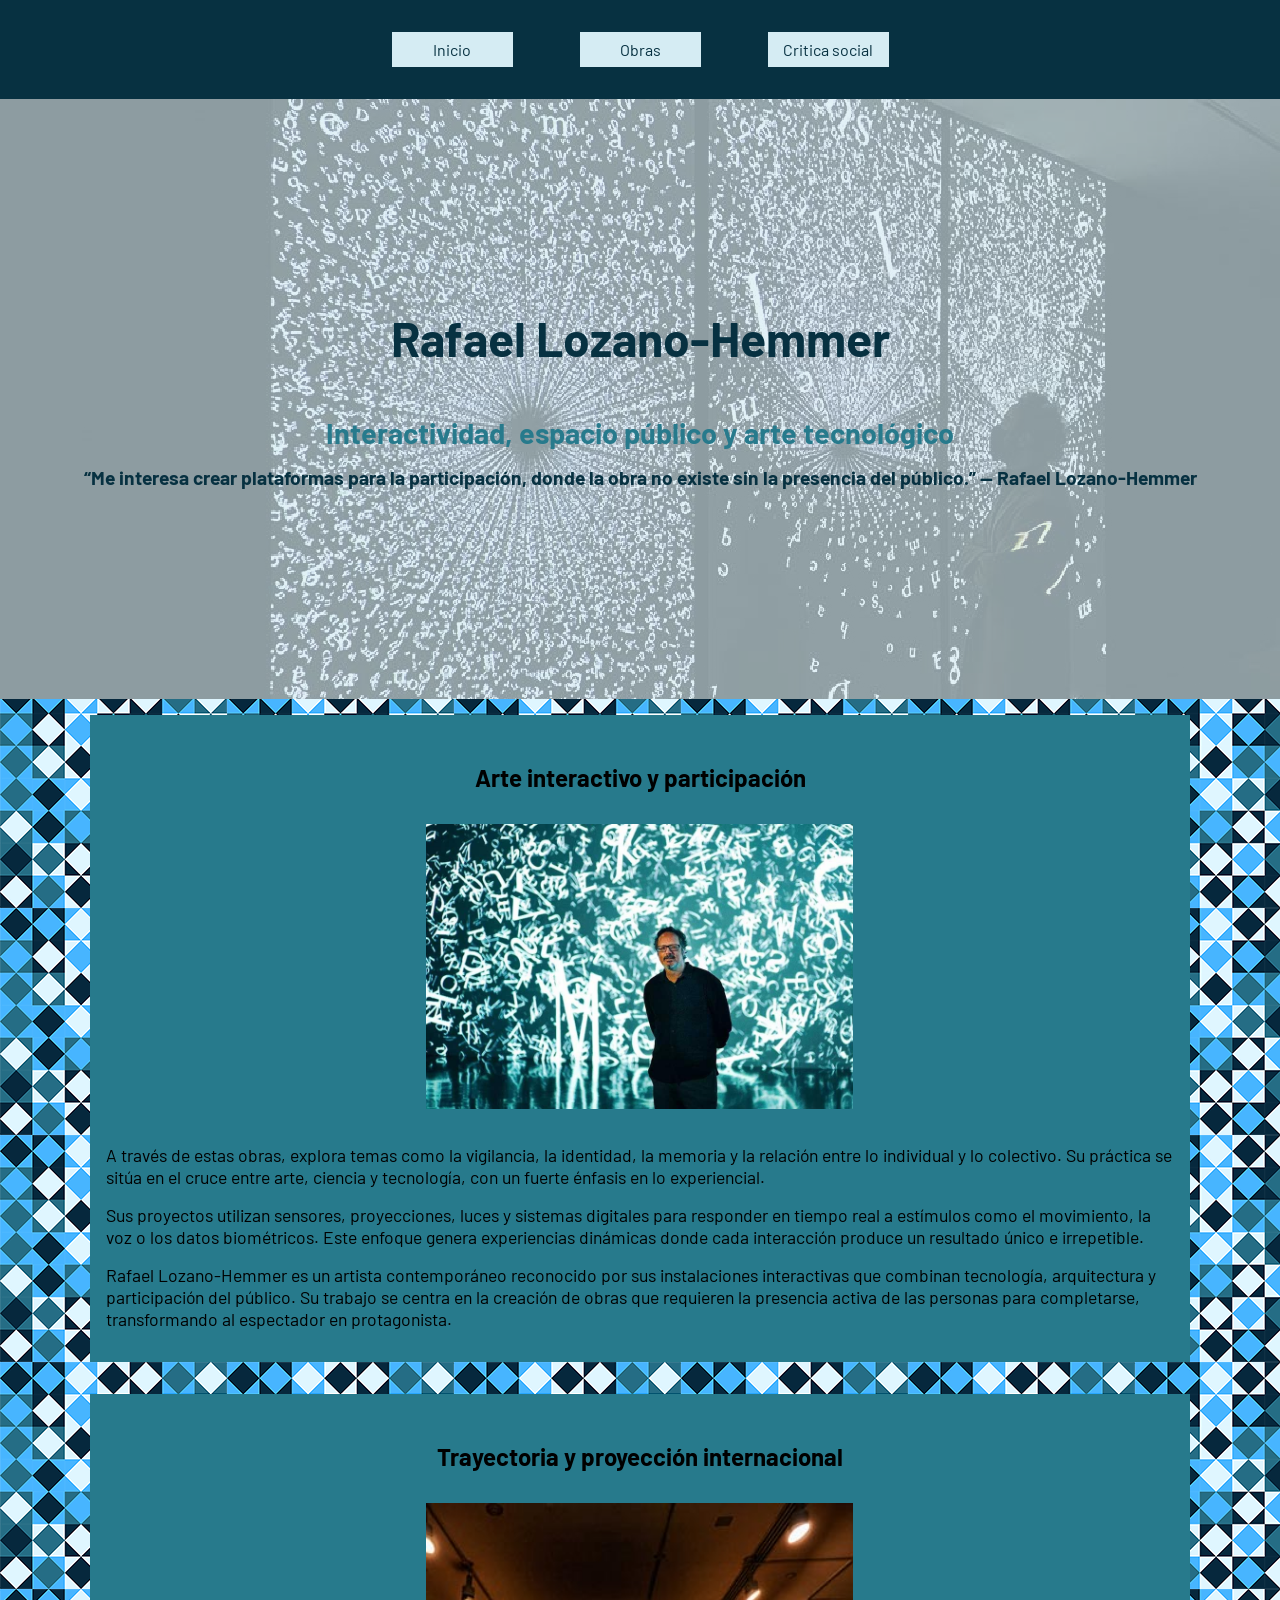
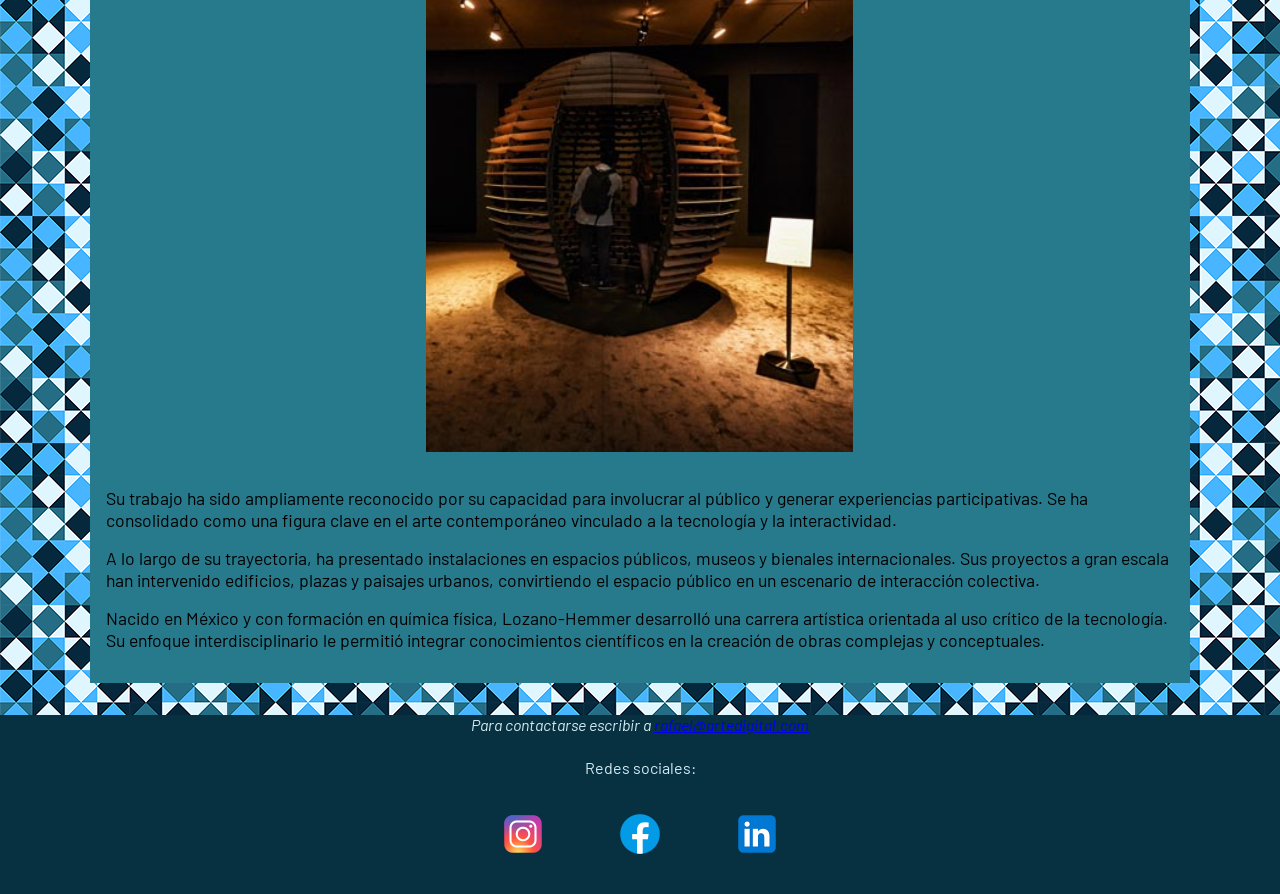
<file: Parcial1/index.html>
<!DOCTYPE html>
<html lang="es">
<head>
    <meta charset="UTF-8">
    <link rel="stylesheet" href="css/style.css">
   <link rel="preconnect" href="https://fonts.googleapis.com">
<link rel="preconnect" href="https://fonts.googleapis.com">
<link rel="preconnect" href="https://fonts.gstatic.com" crossorigin>
<link href="https://fonts.googleapis.com/css2?family=Barlow:ital,wght@0,100;0,200;0,300;0,400;0,500;0,600;0,700;0,800;0,900;1,100;1,200;1,300;1,400;1,500;1,600;1,700;1,800;1,900&family=Montserrat:ital,wght@0,100..900;1,100..900&family=Nunito:ital,wght@0,200..1000;1,200..1000&family=Playwrite+MX:wght@100..400&family=Staatliches&display=swap" rel="stylesheet">

    <title>Inicio</title>
</head>
<body>
    <header>
        <div class="contenedor">
        <nav>
            <ul>
            <li><a href="#">Inicio</a></li>
            <li><a href="obras.html">Obras</a></li>
            <li><a href="critica.html">Critica social</a></li>
            </ul>
        </nav>
    </div>
    </header>
    <main>
 
        <section id="banner">
        <div class="contenedor">
        <h1>Rafael Lozano-Hemmer</h1>

        <h2>Interactividad, espacio público y arte tecnológico</h2>

        <blockquote>“Me interesa crear plataformas para la participación, donde la obra no existe sin la presencia del público.” — Rafael Lozano-Hemmer</blockquote>

       </div> 
    </section>




        <section class="arte">
            <div class="contenedor">
   
            <h3> Arte interactivo y participación</h3>
    <div class="contenido">
            <p>Rafael Lozano-Hemmer es un artista contemporáneo reconocido por sus instalaciones interactivas que combinan tecnología, arquitectura y participación del público. Su trabajo se centra en la creación de obras que requieren la presencia activa de las personas para completarse, transformando al espectador en protagonista.</p>
            <p>Sus proyectos utilizan sensores, proyecciones, luces y sistemas digitales para responder en tiempo real a estímulos como el movimiento, la voz o los datos biométricos. Este enfoque genera experiencias dinámicas donde cada interacción produce un resultado único e irrepetible.</p>

            <p>A través de estas obras, explora temas como la vigilancia, la identidad, la memoria y la relación entre lo individual y lo colectivo. Su práctica se sitúa en el cruce entre arte, ciencia y tecnología, con un fuerte énfasis en lo experiencial.</p>

            <figure><img src="img/lozano-hemmer-1.jpg" alt="Rafael Lozano-Hemmer"></figure>
        </div>
        </div>
        </section>


        <section class="arte">
            <div class="contenedor">
    
            <h3>Trayectoria y proyección internacional</h3>


            <div class="contenido">
            <p>Nacido en México y con formación en química física, Lozano-Hemmer desarrolló una carrera artística orientada al uso crítico de la tecnología. Su enfoque interdisciplinario le permitió integrar conocimientos científicos en la creación de obras complejas y conceptuales.</p>
            <p>A lo largo de su trayectoria, ha presentado instalaciones en espacios públicos, museos y bienales internacionales. Sus proyectos a gran escala han intervenido edificios, plazas y paisajes urbanos, convirtiendo el espacio público en un escenario de interacción colectiva.</p>
            <p>Su trabajo ha sido ampliamente reconocido por su capacidad para involucrar al público y generar experiencias participativas. Se ha consolidado como una figura clave en el arte contemporáneo vinculado a la tecnología y la interactividad.</p>

            <figure><img src="img/lozano-hemmer-4.jpg" alt="exposicion artística"></figure>
        </div>
        </div>
            </section>



</main>

<footer class="pie">
    <div class="contenedor">
 
    <address> 
        <p>Para contactarse escribir a
        <a href="mailto:rafael@artedigital.com">rafael@artedigital.com</a></p>
       </address>
<p>Redes sociales:</p>
<ul>
    <li><a href="https://www.instagram.com/lozanohemmer/?hl=es-la" target="_blank"><img src="img/icons8-instagram-50.png" alt=""></a></li>
    <li><a href="https://www.facebook.com/errafael/?locale=es_LA" target="_blank"><img src="img/icons8-facebook-logo-50.png" alt=""></a></li>
    <li><a href="https://www.linkedin.com/in/lozanohemmer/" target="_blank"><img src="img/icons8-linkedin-50.png" alt=""></a></li>
    
</ul>
</div>
</footer>

</body>
</html>
</file>
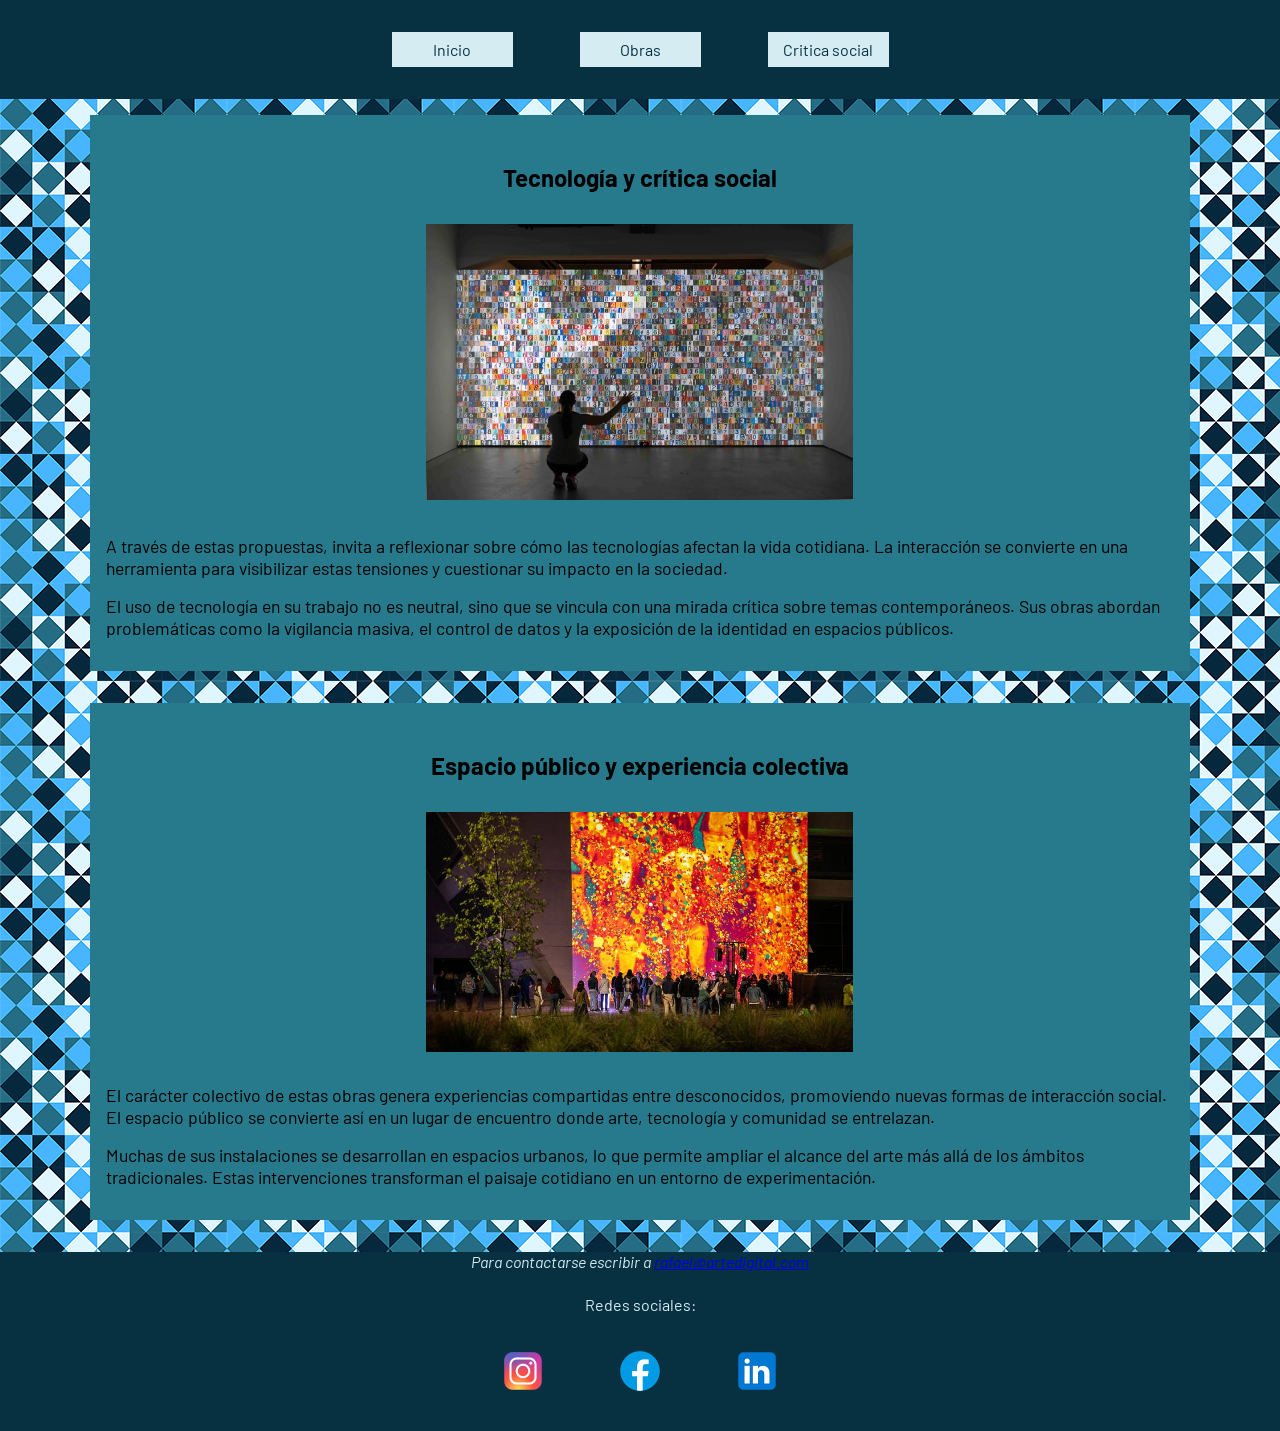
<file: Parcial1/critica.html>
<!DOCTYPE html>
<html lang="es">
<head>
    <meta charset="UTF-8">
    
    <title>Critica social</title>
    <link rel="stylesheet" href="css/style.css">
     <link rel="preconnect" href="https://fonts.googleapis.com">
<link rel="preconnect" href="https://fonts.googleapis.com">
<link rel="preconnect" href="https://fonts.gstatic.com" crossorigin>
<link href="https://fonts.googleapis.com/css2?family=Barlow:ital,wght@0,100;0,200;0,300;0,400;0,500;0,600;0,700;0,800;0,900;1,100;1,200;1,300;1,400;1,500;1,600;1,700;1,800;1,900&family=Montserrat:ital,wght@0,100..900;1,100..900&family=Nunito:ital,wght@0,200..1000;1,200..1000&family=Playwrite+MX:wght@100..400&family=Staatliches&display=swap" rel="stylesheet">

</head>
<body>
    <header>
        <div class="contenedor">
        <nav>
            <ul>
            <li><a href="index.html">Inicio</a></li>
            <li><a href="obras.html">Obras</a></li>
            <li><a href="#">Critica social</a></li>
            </ul>
        </nav>
    </div>
    </header>
    <main>
        <section class="arte">
<div class="contenedor">
            <h1>Tecnología y crítica social</h1>
<div class="contenido">
            <p>El uso de tecnología en su trabajo no es neutral, sino que se vincula con una mirada crítica sobre temas contemporáneos. Sus obras abordan problemáticas como la vigilancia masiva, el control de datos y la exposición de la identidad en espacios públicos.</p>
            <p>A través de estas propuestas, invita a reflexionar sobre cómo las tecnologías afectan la vida cotidiana. La interacción se convierte en una herramienta para visibilizar estas tensiones y cuestionar su impacto en la sociedad.</p>

            
        <figure><img src="img/Recurso_1-100.jpg" alt="exposición tecnologica"></figure>
        </div>
    </div>
        </section>

        <section class="arte">
            <div class="contenedor">
        <h2>Espacio público y experiencia colectiva</h2>
<div class="contenido">
        <p>Muchas de sus instalaciones se desarrollan en espacios urbanos, lo que permite ampliar el alcance del arte más allá de los ámbitos tradicionales. Estas intervenciones transforman el paisaje cotidiano en un entorno de experimentación.</p>
        <p>El carácter colectivo de estas obras genera experiencias compartidas entre desconocidos, promoviendo nuevas formas de interacción social. El espacio público se convierte así en un lugar de encuentro donde arte, tecnología y comunidad se entrelazan.</p>
        
        <img src="img/jardin-incocluso.jpg" alt="exposicion al aire libre">
    </div>
</div>
        </section>

    </main>
    <footer class="pie">
        <div class="contenedor">
       <address> 
        <p>Para contactarse escribir a
        <a href="mailto:rafael@artedigital.com">rafael@artedigital.com</a></p>
       </address>
<p>Redes sociales:</p>
<ul>
    <li><a href="https://www.instagram.com/lozanohemmer/?hl=es-la" target="_blank"><img src="img/icons8-instagram-50.png" alt=""></a></li>
    <li><a href="https://www.facebook.com/errafael/?locale=es_LA" target="_blank"><img src="img/icons8-facebook-logo-50.png" alt=""></a></li>
    <li><a href="https://www.linkedin.com/in/lozanohemmer/" target="_blank"><img src="img/icons8-linkedin-50.png" alt=""></a></li>
    
</ul>
</div>
    </footer>
</body>
</html>
</file>
<file: Parcial1/css/style.css>
*{
    margin: 0;
    padding: 0;
    box-sizing: border-box;
}
.contenedor{
    width: 1100px;
    margin: auto;

}
body {
    font-family: Barlow;
    background-image: url("../img/fondo.png");
}

/*HEADER,NAV*/

header,footer {
    background-color: #073141;
}


nav ul{
    text-align: center;
    list-style: none;
}
nav ul li{
    display: inline-block;
    width: 11% ;
    margin: 2rem;

}
nav ul li a{
    display: block;
    padding: 0.5rem;
    background-color: #D5ECF3;
    text-decoration: none;

}

/*NAV PSEUDOCLASES*/

 nav ul li a:link{
    color: #073141;
 }

 nav ul li a:visited{
    color: #277A8C;
 }

 nav ul li a:hover{
    background-color: #277A8C;
    color: #D5ECF3;
 }

 nav ul li a:active{
    color: #44AFF3;
 }

 /*FOOTER*/

 footer address{
    
    margin-bottom: 1.5rem;
 }
 footer ul{
    text-align: center;
    
 }
 footer p{
    text-align: center;
    color: #D5ECF3;
 }
 footer ul li{
    display: inline-block;
    margin: 1rem;
    padding: 1rem;
    list-style: none;
    }

    /*BANNER*/
    #banner {
       
        background: url(../img/Recurso2-100.jpg);
    }
 #banner .contenedor{
    text-align: center; 
    width: 100%;
    min-height: 600px;
    display: flex;
    flex-direction: column;
    justify-content: center;
    background-color: #d5ecf3a8;
 }
#banner h1 {
    margin-bottom: 1rem;
    color: #073141;
    font-size: 3rem;

}

#banner h2 {
    margin-bottom: 1rem;
    color: #277A8C;
    font-size: 1.8rem;
}

#banner blockquote{
    color: #073141;
    font-size: 1.2rem;
    font-weight: bold;
}

/*SECTION INDEX*/
.arte .contenedor{
    background-color: #277A8C;
    margin-bottom: 2rem;
    margin-top: 1rem;
    padding: 1rem;
    
}

.arte .contenedor h3{
margin: 2rem;
text-align: center;
font-size: 1.5rem;
}

.arte .contenido{
    display: flex;
   flex-direction: column-reverse;

}

.arte .contenido p{
    margin-bottom: 1rem;
    font-size: 1.1rem;
}
.arte .contenedor img{
    width: 40%;
    margin-left: 20rem;
    margin-bottom: 2rem;
    
    
}

/*SECTION CRITICA*/

.arte .contenedor h1,h2{
margin: 2rem;
text-align: center;
font-size: 1.5rem;
}

/*SECTION OBRAS*/

.artedigital .contenedor{
    background-color: #D5ECF3;
    margin-bottom: 2rem;
    margin-top: 1rem;
    padding: 1rem;
}

.artedigital .contenedor h1{
margin: 2rem;
text-align: center;
font-size: 2rem;
color: #073141;
}

.artedigital .contenedor p{
    margin-bottom: 1rem;
    font-size: 1.2rem;
}

/*VIDEO*/

#video{
    margin-left: 30rem;
}

/*TITULO*/

#titulo{
    background-color: #D5ECF3;
    margin: 10rem;
    padding: 0.2rem;
    color: #073141;
    
}

#titulo h2{
    font-size: 2rem;
}

/*PASTILLAS*/

#pastillas ul {
    list-style-type: none; 
    display: flex; 
    flex-wrap: wrap; 
    justify-content: center; 
    gap: 2rem; 
    padding: 0; 
}

#pastillas ul li {
    box-sizing: border-box; 
    width: 30%;  
    background-color: #D5ECF3; 
    padding: 1.5rem; 
    text-align: center; 
    margin-bottom: 2rem;
}

#pastillas ul li img {
    width: 100%; 
    height: auto; 
    margin-bottom: 1rem; 
}
</file>
